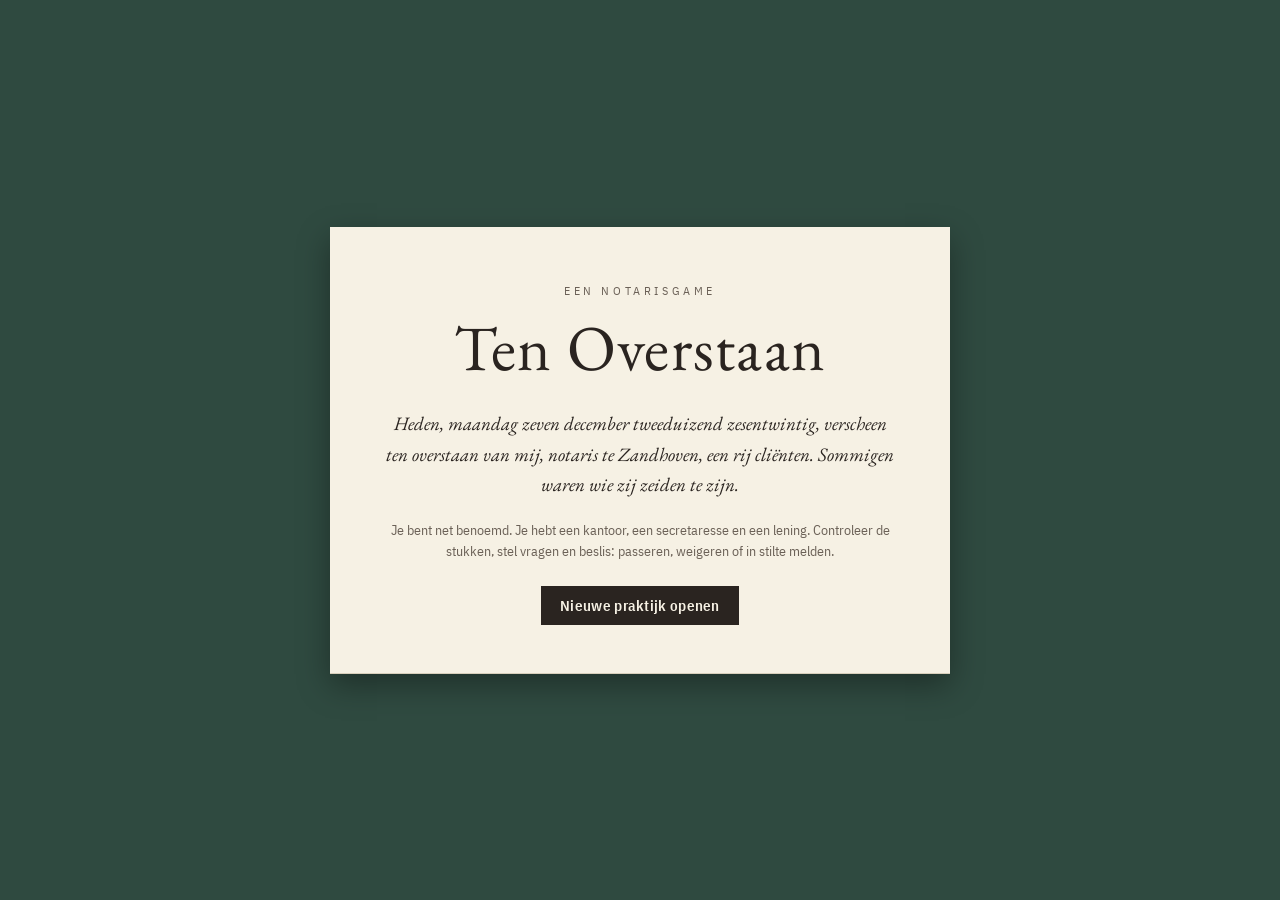
<file: index.html>
<!doctype html>
<html lang="nl">
<head>
  <meta charset="utf-8">
  <meta name="viewport" content="width=device-width, initial-scale=1">
  <title>Ten Overstaan</title>
  <meta name="description" content="Een droog-satirische notarisgame: controleer de stukken, passeer, weiger of meld.">
  <link rel="preconnect" href="https://fonts.googleapis.com">
  <link rel="preconnect" href="https://fonts.gstatic.com" crossorigin>
  <link href="https://fonts.googleapis.com/css2?family=EB+Garamond:ital,wght@0,400;0,600;1,400&family=Courier+Prime&family=IBM+Plex+Sans+Condensed:wght@400;600&display=swap" rel="stylesheet">
  <link rel="stylesheet" href="css/style.css">
</head>
<body>
  <div id="app"></div>
  <script type="module" src="js/main.js"></script>
</body>
</html>
</file>
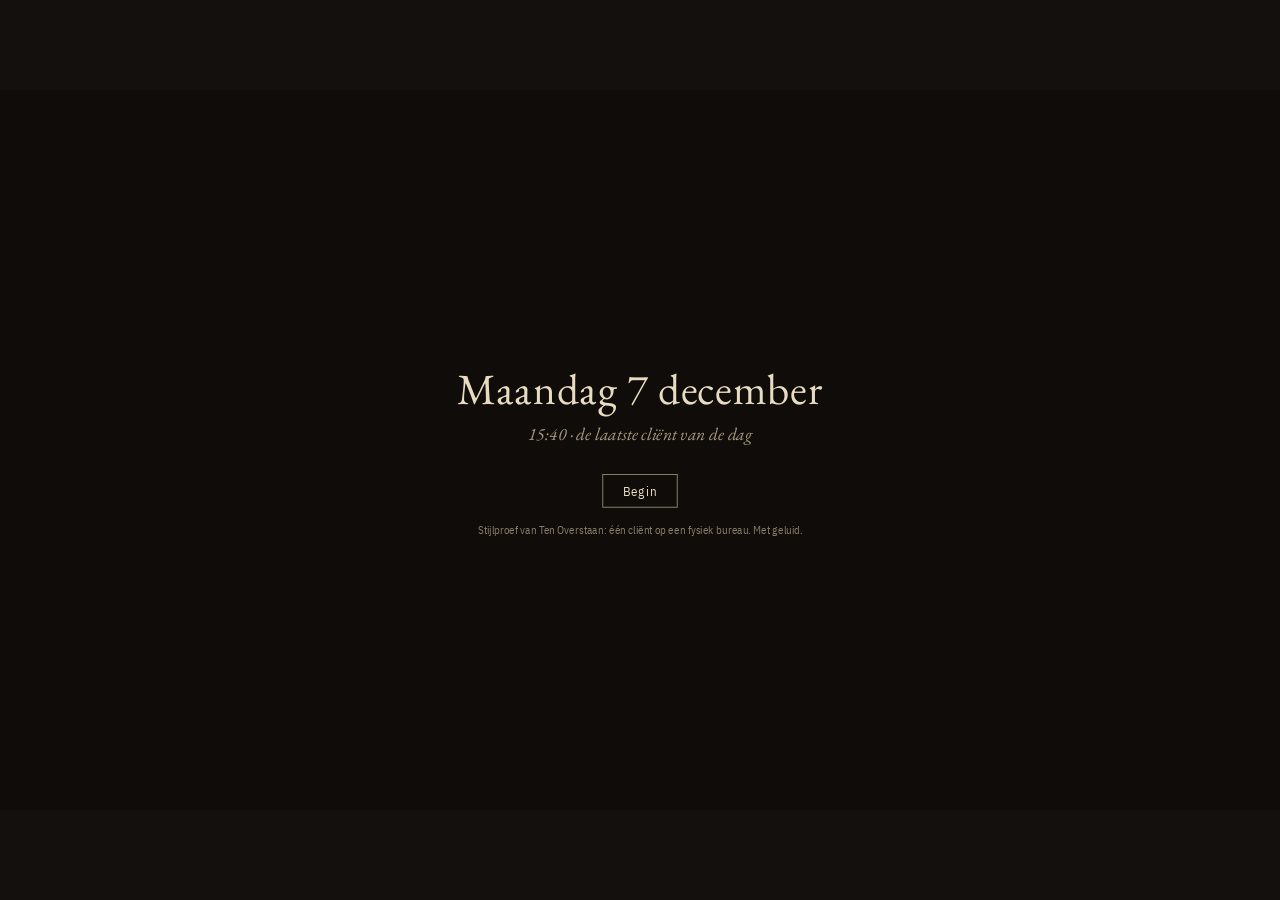
<file: proef.html>
<!doctype html>
<html lang="nl">
<head>
  <meta charset="utf-8">
  <meta name="viewport" content="width=device-width, initial-scale=1">
  <title>Ten Overstaan · stijlproef</title>
  <link rel="preconnect" href="https://fonts.googleapis.com">
  <link rel="preconnect" href="https://fonts.gstatic.com" crossorigin>
  <link href="https://fonts.googleapis.com/css2?family=EB+Garamond:ital,wght@0,400;0,600;1,400&family=Courier+Prime&family=Caveat:wght@500;700&family=IBM+Plex+Sans+Condensed:wght@400;600&display=swap" rel="stylesheet">
  <link rel="stylesheet" href="css/proef.css">
</head>
<body>
  <div id="viewport"><div id="stage"></div></div>
  <script type="module" src="js/proef.js"></script>
</body>
</html>
</file>
<file: css/style.css>
:root {
  --felt: #2f4a40;
  --felt-dark: #253b33;
  --wood: #3b2e24;
  --paper: #f6f1e4;
  --paper-2: #efe7d3;
  --ink: #2a2420;
  --ink-soft: #6b6157;
  --red: #b3261e;
  --blue: #1f3a5f;
  --green: #2f6b4a;
  --gold: #c9a24a;
  --serif: 'EB Garamond', Georgia, serif;
  --mono: 'Courier Prime', 'Courier New', monospace;
  --ui: 'IBM Plex Sans Condensed', 'Arial Narrow', sans-serif;
}
* { box-sizing: border-box; }
html, body { margin: 0; height: 100%; }
body { background: var(--felt); color: var(--ink); font-family: var(--ui); font-size: 15px; }
button { font-family: inherit; }
.mono { font-family: var(--mono); }
.muted { color: var(--ink-soft); font-style: italic; }
.small { font-size: 14px; color: var(--ink-soft); line-height: 1.5; }

/* ---------- algemene schermen ---------- */
.screen.center { min-height: 100vh; display: flex; align-items: center; justify-content: center; padding: 32px 16px; }
.paper { background: var(--paper); box-shadow: 0 1px 0 #d8cfbb, 0 12px 30px rgba(0,0,0,.35); padding: 36px 44px; position: relative; }
.doc-head { font-family: var(--ui); text-transform: uppercase; letter-spacing: .12em; font-size: 12px; font-weight: 600; color: var(--ink-soft); border-bottom: 1px solid #cfc5ae; padding-bottom: 6px; margin-bottom: 14px; }
.btn { background: var(--paper); border: 1.5px solid var(--ink); color: var(--ink); padding: 9px 18px; font-size: 15px; font-weight: 600; cursor: pointer; letter-spacing: .02em; }
.btn:hover:not(:disabled) { background: var(--paper-2); }
.btn.primary { background: var(--ink); color: var(--paper); }
.btn.primary:hover { background: #443a33; }
.btn.small { padding: 4px 10px; font-size: 13px; }
.btn:disabled { opacity: .4; cursor: default; }
.btns { display: flex; gap: 12px; flex-wrap: wrap; margin-top: 24px; }

.title-paper { max-width: 620px; text-align: center; padding: 56px 56px 48px; }
.kicker { font-family: var(--ui); text-transform: uppercase; letter-spacing: .3em; font-size: 12px; color: var(--ink-soft); margin: 0; }
.game-title { font-family: var(--serif); font-weight: 400; font-size: 64px; margin: 8px 0 20px; letter-spacing: .02em; }
.formula { font-family: var(--serif); font-size: 19px; line-height: 1.6; font-style: italic; }
.title-paper .btns { justify-content: center; }

.morning { display: grid; grid-template-columns: minmax(0, 1.4fr) minmax(0, 1fr); gap: 28px; max-width: 1000px; width: 100%; align-items: start; }
.newspaper { transform: rotate(-.6deg); }
.masthead { font-family: var(--serif); font-size: 42px; text-align: center; border-bottom: 3px double var(--ink); padding-bottom: 6px; }
.dateline { text-align: center; font-size: 12px; text-transform: uppercase; letter-spacing: .1em; color: var(--ink-soft); padding: 6px 0; border-bottom: 1px solid var(--ink); margin-bottom: 16px; }
.lead { font-family: var(--serif); font-size: 30px; line-height: 1.15; font-weight: 600; margin: 8px 0 14px; }
.sub { font-family: var(--serif); font-size: 21px; line-height: 1.2; font-weight: 600; color: var(--red); margin: 0 0 12px; }
.filler { font-family: var(--serif); font-size: 15px; color: var(--ink-soft); border-top: 1px solid #cfc5ae; padding-top: 10px; margin-bottom: 0; }
.circular { background: #f7efc9; transform: rotate(.8deg); }
.rule { font-family: var(--serif); font-size: 17px; line-height: 1.5; }
.rule.new { background: rgba(201,162,74,.25); padding: 8px 10px; }

/* ---------- kantoor ---------- */
.topbar { height: 52px; background: var(--wood); color: #eadfca; display: flex; align-items: center; gap: 28px; padding: 0 20px; font-size: 14px; border-bottom: 3px solid #2a2019; }
.tb-title { font-family: var(--serif); font-size: 18px; margin-right: auto; }
.tb-item b { color: #fff; margin-left: 4px; }
.meter { display: flex; align-items: center; gap: 8px; }
.bar { width: 120px; height: 10px; background: #1f1813; display: inline-block; position: relative; }
.bar span { position: absolute; inset: 0 auto 0 0; background: var(--gold); transition: width .4s; }
.bar span.hot { background: #d9473e; }

.office { display: grid; grid-template-columns: 340px minmax(0, 1fr); height: calc(100vh - 52px - 76px); }
.counter { background: var(--felt-dark); border-right: 3px solid #1c2c26; padding: 16px; display: flex; flex-direction: column; gap: 12px; overflow-y: auto; }
.portrait-wrap { display: flex; gap: 10px; align-items: flex-end; }
.frame { background: #e8dcc0; padding: 8px 8px 22px; box-shadow: 0 6px 14px rgba(0,0,0,.4); width: 170px; transform: rotate(-1deg); }
.frame .portrait { display: block; width: 100%; }
.frame.companion { width: 96px; transform: rotate(2deg); padding-bottom: 12px; opacity: .92; }
.nameplate { font-family: var(--serif); font-size: 20px; color: #f1e8d6; border-bottom: 1px solid #4c6359; padding-bottom: 6px; }
.dialogue { background: var(--paper); padding: 12px 14px; max-height: 260px; min-height: 120px; overflow-y: auto; font-family: var(--serif); font-size: 16.5px; line-height: 1.45; }
.say { margin: 0 0 10px; }
.say.jij { color: var(--blue); font-style: italic; }
.questions { display: flex; flex-direction: column; gap: 6px; }
.q { text-align: left; background: transparent; border: 1px solid #6f877c; color: #eef3ef; padding: 8px 10px; cursor: pointer; font-size: 14px; line-height: 1.3; }
.q:hover:not(:disabled) { background: rgba(255,255,255,.08); }
.q.asked { opacity: .45; }
.notes { background: #f7efc9; padding: 10px 12px; font-size: 14px; line-height: 1.35; }
.notes p { margin: 4px 0; color: var(--red); }
.notes p.muted { color: var(--ink-soft); }
.notes-head { font-weight: 600; text-transform: uppercase; letter-spacing: .1em; font-size: 11px; color: var(--ink-soft); }
.next { margin-top: 4px; }

.desk { padding: 22px 26px 40px; overflow-y: auto; }
.docs { display: grid; grid-template-columns: repeat(auto-fill, minmax(290px, 1fr)); gap: 22px; align-items: start; }
.doc { background: var(--paper); padding: 16px 18px 18px; box-shadow: 0 2px 0 #d3c9b3, 0 10px 20px rgba(0,0,0,.35); transform: rotate(var(--tilt)); transition: transform .15s; position: relative; }
.doc:hover { transform: rotate(0deg) translateY(-2px); z-index: 2; }
.rows { display: flex; flex-direction: column; gap: 6px; }
.row { display: grid; grid-template-columns: 110px minmax(0, 1fr); gap: 8px; align-items: baseline; font-size: 13px; }
.lbl { color: var(--ink-soft); font-size: 12px; }
.fld { font-family: var(--mono); font-size: 14px; color: #1d1a17; padding: 1px 3px; border-radius: 2px; }

.doc-akte { background: #fbf8f0; grid-column: span 2; }
.doc-akte .doc-head { text-align: center; font-family: var(--serif); font-size: 18px; text-transform: none; letter-spacing: .04em; color: var(--ink); }
.akte-text { font-family: var(--serif); font-size: 17px; line-height: 1.75; margin: 4px 0 18px; text-align: justify; }
.akte-text .fld { font-family: var(--serif); font-weight: 600; border-bottom: 1px dotted var(--ink-soft); border-radius: 0; padding: 0 1px; }
.sign { display: flex; justify-content: space-between; font-family: var(--serif); font-style: italic; color: var(--ink-soft); font-size: 14px; border-top: 1px solid #ddd3bf; padding-top: 8px; }

.doc-paspoort { background: #e7ecf2; }
.doc-paspoort .doc-head { background: var(--blue); color: #f0e6c8; margin: -16px -18px 12px; padding: 8px 18px; border: 0; }
.pp { display: grid; grid-template-columns: 92px minmax(0, 1fr); gap: 12px; }
.pp-photo .fld { display: block; padding: 0; }
.photo svg { display: block; width: 100%; filter: grayscale(.55) sepia(.25) contrast(1.05); }
.mrz { font-family: var(--mono); font-size: 11px; letter-spacing: .08em; color: #555; margin-top: 10px; white-space: nowrap; overflow: hidden; }
.doc-intake { background: #eef0ea; }
.doc-intake .doc-head { color: var(--green); }
.doc-grondboek { background: #e8efe1; }
.doc-grondboek .doc-head { color: var(--green); border-bottom: 2px solid var(--green); }
.doc-rub, .doc-handelsregister { background: #f3edd6; }
.doc-betaal { background: #fff; max-width: 300px; border-top: 1px dashed #aaa; }
.doc-betaal .fld { font-size: 13px; }
.doc-arts { background: #fbfbf7; }
.doc-arts .doc-head { font-family: var(--serif); font-style: italic; text-transform: none; font-size: 16px; letter-spacing: 0; }
.doc-circulaire { background: #f7efc9; }
.doc-circulaire .fld { font-family: var(--serif); font-size: 14.5px; line-height: 1.35; }
.doc-circulaire .row { grid-template-columns: 56px minmax(0, 1fr); }
.rule-row.new { background: rgba(201,162,74,.28); margin: 0 -6px; padding: 2px 6px; }
.doc-register { background: #e4e2dc; }
.doc-register .row { grid-template-columns: 80px minmax(0, 1fr); }
.doc-notulen { background: #fdfcf8; }

/* ---------- inspectiemodus ---------- */
.office.inspecting .desk { background: rgba(0,0,0,.18); }
.office.inspecting .fld { cursor: crosshair; outline: 1px dashed rgba(179,38,30,.45); outline-offset: 1px; }
.office.inspecting .fld:hover { background: rgba(255,214,90,.45); }
.fld.selected { background: rgba(255,214,90,.8) !important; outline: 2px solid #c58a00 !important; }
.fld.flagged { background: rgba(179,38,30,.14); box-shadow: inset 0 -2px 0 var(--red); }
.frame.klant.flagged { outline: 3px solid var(--red); }
.office.inspecting .frame.klant { cursor: crosshair; outline: 2px dashed rgba(255,220,120,.8); outline-offset: 3px; }
.frame.klant.selected { outline: 3px solid #f2c14e !important; }

/* ---------- stempels ---------- */
.stampbar { height: 76px; background: var(--wood); border-top: 3px solid #2a2019; display: flex; align-items: center; gap: 18px; padding: 0 20px; }
.inspect-btn { background: #eadfca; }
.inspect-btn.on { background: #f2c14e; border-color: #7a5600; }
kbd { font-family: var(--mono); font-size: 11px; background: rgba(0,0,0,.1); padding: 1px 5px; margin-left: 6px; }
.hint { color: #d9ccb5; font-size: 14px; flex: 1; line-height: 1.3; }
.stamps { display: flex; gap: 10px; }
.stamp { font-family: var(--serif); font-size: 16px; font-weight: 600; text-transform: uppercase; letter-spacing: .06em; background: var(--paper); padding: 10px 14px; cursor: pointer; border: 3px double; transform: rotate(-1.5deg); }
.stamp:nth-child(even) { transform: rotate(1.2deg); }
.stamp:hover:not(:disabled) { transform: rotate(0) scale(1.04); }
.stamp:disabled { opacity: .35; cursor: default; }
.st-passeren, .st-passeren_melden { color: var(--blue); border-color: var(--blue); }
.st-weigeren, .st-weigeren_melden { color: var(--red); border-color: var(--red); }

.stamp-mark { position: absolute; right: 26px; bottom: 30px; font-family: var(--serif); font-size: 34px; font-weight: 600; text-transform: uppercase; letter-spacing: .08em; border: 4px double; padding: 4px 16px; transform: rotate(-11deg); opacity: .85; animation: thump .25s ease-out; pointer-events: none; text-align: center; mix-blend-mode: multiply; }
.stamp-mark small { display: block; font-size: 13px; letter-spacing: .1em; }
.stamp-mark.ok { color: var(--blue); border-color: var(--blue); }
.stamp-mark.no { color: var(--red); border-color: var(--red); }
.stamp-mark.big { position: static; display: block; width: fit-content; margin: 4px auto 28px; }
.ending { text-align: left; }
.ending .btn { display: block; margin: 0 auto; }
@keyframes thump { from { transform: rotate(-11deg) scale(1.8); opacity: 0; } to { transform: rotate(-11deg) scale(1); opacity: .85; } }

.tip { background: var(--paper); border-left: 5px solid var(--gold); padding: 12px 16px; margin-bottom: 20px; font-size: 15px; line-height: 1.45; max-width: 900px; }
.tip .btn { margin-left: 8px; }
.scene-note { color: #b9c7bf; font-family: var(--serif); font-style: italic; font-size: 20px; padding: 40px; }

.toast { position: fixed; left: 50%; bottom: 96px; transform: translateX(-50%) translateY(20px); background: var(--ink); color: var(--paper); padding: 12px 20px; font-size: 17px; box-shadow: 0 6px 18px rgba(0,0,0,.4); opacity: 0; transition: all .2s; pointer-events: none; max-width: 80vw; }
.toast.show { opacity: 1; transform: translateX(-50%); }
.toast.bad { background: var(--red); }

/* ---------- afrekening, rapport, einde ---------- */
.ledger, .report, .ending { width: 100%; max-width: 640px; }
.ledger table, .stats { width: 100%; border-collapse: collapse; font-family: var(--serif); font-size: 17px; margin-bottom: 22px; }
td { padding: 5px 0; border-bottom: 1px dotted #cfc5ae; }
td.num { text-align: right; font-family: var(--mono); font-size: 15px; white-space: nowrap; }
tr.cost td { color: #6a4a40; }
tr.total td { font-weight: 600; border-bottom: 1px solid var(--ink); }
td.neg { color: var(--red); font-weight: 600; }
.mail { display: flex; flex-direction: column; gap: 8px; margin-bottom: 22px; }
.letter { margin: 0; background: #fff; padding: 10px 12px; font-family: var(--serif); font-size: 16px; line-height: 1.4; border-left: 3px solid #cfc5ae; }
.report { font-family: var(--serif); font-size: 17px; line-height: 1.5; }
.report li { margin-bottom: 6px; }
.verdict { font-family: var(--serif); font-weight: 400; font-size: 44px; margin: 6px 0 12px; }
.ending .formula { font-style: normal; }

@media (max-width: 900px) {
  .office { grid-template-columns: 1fr; height: auto; }
  .counter { border-right: 0; }
  .doc-akte { grid-column: auto; }
  .stampbar { height: auto; flex-wrap: wrap; padding: 12px 16px; }
  .morning { grid-template-columns: 1fr; }
  .topbar { flex-wrap: wrap; height: auto; padding: 8px 16px; gap: 12px; }
  .paper { padding: 24px 20px; }
  .game-title { font-size: 46px; }
}

/* paspoort: label boven waarde, zodat niets over de rand loopt */
.doc-paspoort .row { grid-template-columns: 1fr; gap: 0; }
.doc-paspoort .rows { gap: 4px; }
.doc-paspoort .lbl { font-size: 11px; }
.fld { overflow-wrap: anywhere; }
.hint { overflow: hidden; max-height: 2.6em; }
@media (max-width: 1279px) {
  .hint { display: none; }
  .stamps { margin-left: auto; }
  .stamp { padding: 9px 10px; font-size: 14px; }
  .office { grid-template-columns: 300px minmax(0, 1fr); }
  .frame { width: 140px; }
  .docs { grid-template-columns: repeat(auto-fill, minmax(260px, 1fr)); gap: 18px; }
  .row { grid-template-columns: 92px minmax(0, 1fr); }
}
</file>
<file: css/proef.css>
:root {
  --ink: #241e1a;
  --ink-soft: #6b6157;
  --paper: #f5efe1;
  --red: #a8231c;
  --blue: #1d3a63;
  --gold: #c8a24c;
  --serif: 'EB Garamond', Georgia, serif;
  --mono: 'Courier Prime', 'Courier New', monospace;
  --hand: 'Caveat', 'Segoe Print', cursive;
  --ui: 'IBM Plex Sans Condensed', 'Arial Narrow', sans-serif;
}
* { box-sizing: border-box; }
html, body { margin: 0; height: 100%; background: #14100d; overflow: hidden; }
body { font-family: var(--ui); color: var(--ink); -webkit-font-smoothing: antialiased; }
#viewport { position: fixed; inset: 0; display: flex; align-items: center; justify-content: center; }
#stage { position: relative; width: 1600px; height: 900px; transform-origin: center center; overflow: hidden; user-select: none; flex: none; }

/* ---------- wand en kantoor ---------- */
.wall { position: absolute; inset: 0 0 auto 0; height: 352px;
  background:
    linear-gradient(180deg, rgba(0,0,0,.25), rgba(0,0,0,0) 30%, rgba(0,0,0,.35)),
    repeating-linear-gradient(90deg, #3d4a44 0 38px, #39463f 38px 40px, #3b4842 40px 78px, #36433d 78px 80px);
}
.wainscot { position: absolute; left: 0; right: 0; top: 210px; height: 92px; background: linear-gradient(#4a3828, #3a2b1e); box-shadow: inset 0 2px 0 #5c4632, inset 0 -3px 6px rgba(0,0,0,.4); }
.wainscot::before { content: ''; position: absolute; inset: 14px 0; background: repeating-linear-gradient(90deg, transparent 0 150px, rgba(0,0,0,.25) 150px 153px, transparent 153px 160px); }

.window { position: absolute; left: 70px; top: 34px; width: 290px; height: 210px; border: 12px solid #2c2119; box-shadow: inset 0 0 0 3px #4a3828, 0 8px 18px rgba(0,0,0,.5); overflow: hidden; background: linear-gradient(#6f7f91 0%, #a9a7a0 60%, #c9b28c 100%); }
.window svg { position: absolute; inset: 0; width: 100%; height: 100%; }
.window::after { content: ''; position: absolute; left: 50%; top: 0; bottom: 0; width: 8px; margin-left: -4px; background: #2c2119; box-shadow: 0 0 0 0 transparent; }
.window .bar-h { position: absolute; left: 0; right: 0; top: 50%; height: 8px; margin-top: -4px; background: #2c2119; z-index: 2; }

.clock { position: absolute; left: 1215px; top: 40px; width: 92px; height: 92px; border-radius: 50%; background: #efe6d2; border: 7px solid #2c2119; box-shadow: 0 6px 14px rgba(0,0,0,.45); }
.clock .hand { position: absolute; left: 50%; bottom: 50%; width: 3px; margin-left: -1.5px; background: var(--ink); transform-origin: bottom center; border-radius: 2px; }
.clock .hand.h { height: 22px; }
.clock .hand.m { height: 32px; width: 2px; }
.clock .pin { position: absolute; left: 50%; top: 50%; width: 8px; height: 8px; margin: -4px; border-radius: 50%; background: var(--ink); }
.clock-label { position: absolute; left: 1188px; top: 144px; width: 146px; text-align: center; font-family: var(--serif); font-style: italic; color: #cdbfa5; font-size: 15px; }

.door { position: absolute; left: 1390px; top: 26px; width: 170px; height: 300px; background: linear-gradient(90deg, #4a3626, #5a4330 50%, #4a3626); border: 6px solid #2a1f17; transform-origin: left center; transition: transform .6s ease; box-shadow: inset 0 0 20px rgba(0,0,0,.5); }
.door .door-glass { position: absolute; left: 22px; right: 22px; top: 24px; height: 120px; background: linear-gradient(160deg, rgba(220,230,235,.35), rgba(150,170,180,.15)); border: 4px solid #2a1f17; }
.door .door-glass span { position: absolute; inset: 0; display: flex; align-items: center; justify-content: center; font-family: var(--serif); color: rgba(240,230,200,.8); font-size: 14px; letter-spacing: .1em; text-align: center; line-height: 1.2; }
.door .knob { position: absolute; right: 14px; top: 160px; width: 14px; height: 14px; border-radius: 50%; background: var(--gold); box-shadow: 0 2px 3px rgba(0,0,0,.6); }
.door.open { transform: perspective(900px) rotateY(-62deg); }

.nameplate { position: absolute; left: 600px; top: 18px; width: 400px; text-align: center; z-index: 6; pointer-events: none; }
.nameplate span { display: inline-block; background: linear-gradient(#d7b85f, #a88634); color: #2b2210; font-family: var(--serif); font-size: 15px; letter-spacing: .14em; text-transform: uppercase; padding: 4px 16px; box-shadow: 0 2px 4px rgba(0,0,0,.5); }

/* cliënt achter het glas */
.client { position: absolute; left: 640px; top: 58px; width: 230px; height: 300px; z-index: 3; transition: left 1.6s cubic-bezier(.45,.05,.4,1), opacity .4s; cursor: default; }
.client svg { width: 100%; height: 100%; display: block; }
.client.idle svg { animation: breathe 4.5s ease-in-out infinite; transform-origin: 50% 100%; }
.client.walking svg { animation: bob .45s ease-in-out infinite; }
@keyframes breathe { 50% { transform: scaleY(1.012) translateY(-1px); } }
@keyframes bob { 50% { transform: translateY(-6px); } }

.glass { position: absolute; left: 430px; top: 40px; width: 720px; height: 262px; z-index: 4; pointer-events: none;
  background: linear-gradient(115deg, rgba(255,255,255,.07) 0 18%, rgba(255,255,255,.16) 18% 21%, rgba(255,255,255,.04) 21% 62%, rgba(255,255,255,.11) 62% 64%, rgba(255,255,255,.03) 64%);
  border: 10px solid #2c2119; border-bottom: 0; box-shadow: inset 0 0 40px rgba(180,200,210,.08); }
.glass .hole { position: absolute; left: 50%; bottom: 46px; width: 80px; height: 80px; margin-left: -40px; border-radius: 50%; border: 2px solid rgba(220,230,235,.25); background: repeating-radial-gradient(circle, transparent 0 6px, rgba(220,230,235,.12) 6px 7px); }

.counter { position: absolute; left: 0; right: 0; top: 302px; height: 56px; z-index: 5;
  background: linear-gradient(#7a5638, #5e4029 55%, #3f2a1b); box-shadow: 0 6px 10px rgba(0,0,0,.55), inset 0 2px 0 #9a7150; }
.counter.drop-ok { box-shadow: 0 6px 10px rgba(0,0,0,.55), inset 0 0 0 3px #e7c56a, inset 0 2px 0 #9a7150; }
.counter-label { position: absolute; left: 50%; top: 18px; transform: translateX(-50%); font-family: var(--serif); font-style: italic; color: rgba(255,230,180,.0); font-size: 16px; transition: color .2s; pointer-events: none; }
.counter.drop-ok .counter-label { color: rgba(255,230,180,.9); }

/* spraakballon */
.bubble { position: absolute; left: 900px; top: 70px; width: 280px; min-height: 60px; z-index: 6; background: var(--paper); padding: 14px 16px 18px; font-family: var(--serif); font-size: 19px; line-height: 1.35; box-shadow: 0 6px 16px rgba(0,0,0,.45); cursor: pointer; opacity: 0; transform: translateY(6px); transition: opacity .25s, transform .25s; }
.bubble.show { opacity: 1; transform: none; }
.bubble::before { content: ''; position: absolute; left: -14px; top: 26px; border: 8px solid transparent; border-right: 14px solid var(--paper); border-left: 0; }
.bubble .who { display: block; font-family: var(--ui); font-size: 12px; letter-spacing: .12em; text-transform: uppercase; color: var(--ink-soft); margin-bottom: 4px; }
.bubble .more { position: absolute; right: 10px; bottom: 4px; font-size: 12px; color: var(--ink-soft); animation: blink 1s steps(2) infinite; }
.bubble.me { left: 360px; background: #e6edf3; }
.bubble.me::before { left: auto; right: -14px; border-right: 0; border-left: 14px solid #e6edf3; }
@keyframes blink { 50% { opacity: 0; } }

/* ---------- bureau ---------- */
.desk { position: absolute; left: 0; right: 0; top: 352px; bottom: 0;
  background:
    radial-gradient(ellipse 900px 520px at 22% 10%, rgba(255,214,150,.22), transparent 70%),
    radial-gradient(ellipse 1400px 700px at 50% 120%, rgba(0,0,0,.55), transparent 60%),
    repeating-linear-gradient(178deg, rgba(0,0,0,.06) 0 3px, rgba(255,255,255,.02) 3px 7px, rgba(0,0,0,.04) 7px 13px),
    linear-gradient(#6a472d, #57391f);
}
.desk::after { content: ''; position: absolute; inset: 0; opacity: .35; mix-blend-mode: multiply; pointer-events: none;
  background-image: url("data:image/svg+xml,%3Csvg xmlns='http://www.w3.org/2000/svg' width='400' height='400'%3E%3Cfilter id='n'%3E%3CfeTurbulence type='fractalNoise' baseFrequency='.012 .35' numOctaves='3' seed='4'/%3E%3CfeColorMatrix values='0 0 0 0 .3 0 0 0 0 .18 0 0 0 0 .08 0 0 0 .9 0'/%3E%3C/filter%3E%3Crect width='400' height='400' filter='url(%23n)'/%3E%3C/svg%3E"); }
.blotter { position: absolute; left: 36px; top: 380px; width: 1150px; height: 500px; background: linear-gradient(#2f4b3e, #284034); border-radius: 3px; box-shadow: inset 0 0 0 2px rgba(255,255,255,.04), inset 0 0 50px rgba(0,0,0,.45), 0 2px 0 rgba(0,0,0,.4); }
.blotter::before, .blotter::after { content: ''; position: absolute; top: -4px; bottom: -4px; width: 44px; background: linear-gradient(90deg, #3b2617, #563823, #3b2617); border-radius: 3px; box-shadow: 0 2px 4px rgba(0,0,0,.5); }
.blotter::before { left: -6px; }
.blotter::after { right: -6px; }

/* ---------- papieren ---------- */
.paper { position: absolute; z-index: 10; cursor: grab; background: var(--paper); color: var(--ink);
  box-shadow: 0 1px 1px rgba(0,0,0,.25), 0 6px 14px rgba(0,0,0,.35), 0 0 0 .5px rgba(0,0,0,.08);
  transition: box-shadow .15s, transform .15s; transform: rotate(var(--r, 0deg)); }
.paper::before { content: ''; position: absolute; inset: 0; pointer-events: none; opacity: .5;
  background: radial-gradient(ellipse at 20% 0%, rgba(255,255,255,.5), transparent 60%), radial-gradient(ellipse at 100% 100%, rgba(120,90,50,.12), transparent 60%); }
.paper.lift { cursor: grabbing; box-shadow: 0 2px 2px rgba(0,0,0,.2), 0 22px 40px rgba(0,0,0,.45); transform: rotate(var(--r, 0deg)) scale(1.025); }
.paper.arrive { animation: slidein .55s cubic-bezier(.2,.8,.3,1) both; }
@keyframes slidein { from { transform: translateY(-140px) rotate(-6deg); opacity: 0; } }
.paper h3 { margin: 0 0 10px; font-family: var(--ui); font-size: 12px; letter-spacing: .14em; text-transform: uppercase; color: var(--ink-soft); font-weight: 600; border-bottom: 1px solid rgba(0,0,0,.15); padding-bottom: 6px; }
.row { display: grid; grid-template-columns: 104px 1fr; gap: 8px; align-items: baseline; margin-bottom: 7px; font-size: 13px; }
.lbl { color: var(--ink-soft); font-size: 12px; }
.fld { font-family: var(--mono); font-size: 15px; padding: 0 3px; border-radius: 2px; position: relative; }

.intake { width: 330px; padding: 18px 20px 14px; background: #eef0e8; }
.intake h3 { color: #2f6b4a; }
.intake .fld { font-size: 16px; }

.akte { width: 520px; padding: 26px 34px 30px; background: #fbf7ec; }
.akte .title { text-align: center; font-family: var(--serif); font-size: 24px; letter-spacing: .04em; margin-bottom: 4px; }
.akte .sub { text-align: center; font-family: var(--ui); font-size: 11px; letter-spacing: .2em; text-transform: uppercase; color: var(--ink-soft); margin-bottom: 16px; }
.akte p { font-family: var(--serif); font-size: 17.5px; line-height: 1.75; margin: 0 0 14px; text-align: justify; hyphens: auto; }
.akte .fld { font-family: var(--serif); font-weight: 600; font-size: 17.5px; border-bottom: 1px dotted rgba(0,0,0,.4); border-radius: 0; padding: 0 1px; }
.akte .sign { display: flex; justify-content: space-between; margin-top: 26px; font-family: var(--serif); font-style: italic; color: var(--ink-soft); font-size: 14px; }
.akte .sign div { border-top: 1px solid rgba(0,0,0,.3); padding-top: 4px; width: 42%; }
.akte .zone { position: absolute; left: 40px; right: 40px; bottom: 54px; height: 90px; border: 2px dashed transparent; border-radius: 6px; pointer-events: none; transition: border-color .2s; }
.akte.stamp-target .zone { border-color: rgba(231,197,106,.9); }

.circ { width: 300px; padding: 16px 18px; background: #f3e7b8; }
.circ .rule { font-family: var(--serif); font-size: 15.5px; line-height: 1.4; }
.circ .fld { font-family: var(--serif); font-size: 16px; }
.circ .pin { position: absolute; left: 50%; top: -6px; width: 14px; height: 14px; margin-left: -7px; border-radius: 50%; background: radial-gradient(circle at 35% 35%, #e46a5e, #8e1d16); box-shadow: 0 2px 3px rgba(0,0,0,.5); }

/* paspoort: dicht boekje of open spread */
.passport { width: 210px; height: 290px; background: transparent; box-shadow: none; }
.passport .cover { position: absolute; inset: 0; border-radius: 6px 10px 10px 6px; background: linear-gradient(90deg, #142a49 0 10px, #1d3a63 10px); box-shadow: 0 2px 2px rgba(0,0,0,.3), 0 10px 20px rgba(0,0,0,.45), inset -3px 0 6px rgba(0,0,0,.3); display: flex; flex-direction: column; align-items: center; justify-content: center; color: #d9bf72; font-family: var(--serif); text-align: center; gap: 14px; letter-spacing: .14em; }
.passport .cover .crest { width: 74px; height: 74px; }
.passport .cover small { font-size: 12px; letter-spacing: .3em; }
.passport .cover .tap { position: absolute; bottom: 12px; font-family: var(--ui); font-size: 11px; letter-spacing: .08em; color: rgba(217,191,114,.6); }
.passport.open { width: 470px; height: 300px; }
.passport .spread { position: absolute; inset: 0; display: none; grid-template-columns: 1fr 1fr; border-radius: 4px; overflow: hidden; box-shadow: 0 2px 2px rgba(0,0,0,.3), 0 12px 24px rgba(0,0,0,.45); }
.passport.open .cover { display: none; }
.passport.open .spread { display: grid; }
.passport .page { position: relative; padding: 16px 16px 12px; background: repeating-linear-gradient(45deg, #e8eef3 0 6px, #e2e9ef 6px 12px); }
.passport .page:first-child { box-shadow: inset -12px 0 14px -10px rgba(0,0,0,.35); }
.passport .page:last-child { box-shadow: inset 12px 0 14px -10px rgba(0,0,0,.35); }
.passport .page h3 { color: var(--blue); border-color: rgba(29,58,99,.3); }
.passport .photo { width: 120px; display: block; margin: 0 auto 8px; padding: 0; }
.passport .photo svg { display: block; width: 100%; filter: grayscale(.6) sepia(.25) contrast(1.05); border: 1px solid rgba(0,0,0,.25); }
.passport .page .row { grid-template-columns: 1fr; gap: 0; margin-bottom: 5px; }
.passport .page .lbl { font-size: 10px; letter-spacing: .08em; text-transform: uppercase; }
.passport .mrz { position: absolute; left: 12px; right: 12px; bottom: 10px; font-family: var(--mono); font-size: 11px; letter-spacing: .06em; color: #555; white-space: nowrap; overflow: hidden; }
.passport .close { position: absolute; right: 8px; top: 6px; font-size: 11px; color: var(--blue); cursor: pointer; font-family: var(--ui); }

/* ---------- gereedschap rechts ---------- */
.rack { position: absolute; left: 1220px; top: 384px; width: 350px; height: 118px; background: linear-gradient(#4b321f, #3a2617); border-radius: 4px; box-shadow: 0 6px 12px rgba(0,0,0,.45), inset 0 2px 0 #6a4a30; }
.rack-label { position: absolute; left: 12px; bottom: 6px; font-family: var(--serif); font-style: italic; color: #c9b08a; font-size: 13px; }
.stamp { position: absolute; top: 10px; width: 92px; height: 92px; cursor: grab; z-index: 20; }
.stamp .knob { position: absolute; left: 31px; top: 0; width: 30px; height: 30px; border-radius: 50%; background: radial-gradient(circle at 35% 30%, #7d5a3c, #3b2617); box-shadow: 0 3px 4px rgba(0,0,0,.5); }
.stamp .neck { position: absolute; left: 40px; top: 26px; width: 12px; height: 24px; background: linear-gradient(90deg, #3b2617, #6b4a30, #3b2617); }
.stamp .base { position: absolute; left: 8px; top: 48px; width: 76px; height: 30px; border-radius: 3px; background: linear-gradient(#6b4a30, #4b321f); box-shadow: 0 4px 6px rgba(0,0,0,.5); }
.stamp .rubber { position: absolute; left: 10px; top: 76px; width: 72px; height: 8px; border-radius: 0 0 3px 3px; }
.stamp.pass .rubber { background: var(--blue); }
.stamp.refuse .rubber { background: var(--red); }
.stamp .tag { position: absolute; left: 0; right: 0; top: 54px; text-align: center; font-family: var(--serif); font-size: 12px; letter-spacing: .1em; text-transform: uppercase; color: #ead7b4; }
.stamp.lift { cursor: grabbing; filter: drop-shadow(0 18px 14px rgba(0,0,0,.5)); }
.stamp.home { transition: left .3s, top .3s; }

.impression { position: absolute; z-index: 1; pointer-events: none; font-family: var(--serif); font-weight: 600; text-transform: uppercase; letter-spacing: .1em; font-size: 30px; padding: 4px 16px; border: 4px double; border-radius: 4px; mix-blend-mode: multiply; opacity: .82; animation: thump .22s ease-out both; text-align: center; line-height: 1.1; }
.impression small { display: block; font-size: 11px; letter-spacing: .16em; font-weight: 400; }
.impression.pass { color: var(--blue); border-color: var(--blue); }
.impression.refuse { color: var(--red); border-color: var(--red); }
@keyframes thump { from { transform: rotate(var(--r)) scale(1.6); opacity: 0; } to { transform: rotate(var(--r)) scale(1); opacity: .82; } }

.lot-pad { position: absolute; left: 1222px; top: 520px; width: 150px; height: 96px; z-index: 12; }
.lot-pad .sheet { position: absolute; inset: 0; background: #f6e27a; padding: 10px 12px; font-family: var(--ui); font-size: 11px; letter-spacing: .06em; text-transform: uppercase; color: #5a4a10; box-shadow: 0 2px 3px rgba(0,0,0,.35); }
.lot-pad .sheet b { display: block; font-family: var(--serif); font-size: 17px; text-transform: none; letter-spacing: 0; color: #3a300a; margin-top: 4px; }
.lot-pad .sheet:nth-child(1) { transform: rotate(-3deg) translate(-3px, 3px); }
.lot-pad .sheet:nth-child(2) { transform: rotate(2deg) translate(2px, 1px); }
.lot-slip { cursor: grab; z-index: 13; }
.tray { position: absolute; left: 1392px; top: 512px; width: 178px; height: 112px; background: linear-gradient(#2b2b2b, #1c1c1c); border-radius: 4px; box-shadow: inset 0 10px 14px rgba(0,0,0,.6), 0 4px 6px rgba(0,0,0,.5); cursor: pointer; }
.tray .lip { position: absolute; left: -4px; right: -4px; bottom: -4px; height: 30px; background: linear-gradient(#444, #2a2a2a); border-radius: 3px; box-shadow: 0 3px 5px rgba(0,0,0,.5); display: flex; align-items: center; justify-content: center; font-family: var(--ui); font-size: 11px; letter-spacing: .12em; text-transform: uppercase; color: #cfcfcf; }
.tray .count { position: absolute; left: 0; right: 0; top: 18px; text-align: center; font-family: var(--hand); font-size: 24px; color: #f6e27a; }
.tray.drop-ok { box-shadow: inset 0 10px 14px rgba(0,0,0,.6), 0 0 0 3px #e7c56a; }

.notepad { position: absolute; left: 1222px; top: 636px; width: 356px; height: 256px; background: #fbf8ee; z-index: 8; padding: 30px 18px 10px 44px; overflow: hidden;
  background-image: linear-gradient(90deg, transparent 34px, rgba(200,60,60,.45) 34px 35px, transparent 35px), repeating-linear-gradient(transparent 0 22px, rgba(60,100,160,.25) 22px 23px);
  background-position: 0 0, 0 30px; box-shadow: 0 2px 2px rgba(0,0,0,.25), 0 8px 16px rgba(0,0,0,.35); transform: rotate(1.2deg); font-family: var(--hand); font-size: 19px; line-height: 23px; overflow-y: auto; scrollbar-width: thin; }
.notepad::before { content: ''; position: absolute; left: 0; right: 0; top: 0; height: 18px; background: repeating-linear-gradient(90deg, #333 0 6px, transparent 6px 22px); opacity: .7; }
.notepad .head { font-weight: 700; color: var(--ink); }
.notepad .found { color: var(--red); }
.notepad .q { color: var(--blue); cursor: pointer; }
.notepad .q:hover { text-decoration: underline; }
.notepad .q.asked { color: #8a96a8; text-decoration: line-through; cursor: default; }
.notepad .empty { color: #9a9286; }

.loupe-btn { position: absolute; left: 1118px; top: 818px; width: 54px; height: 54px; border-radius: 50%; z-index: 30; cursor: pointer; border: 0; background: radial-gradient(circle at 40% 35%, #f4f0e6, #cfc6b2); box-shadow: 0 4px 8px rgba(0,0,0,.5), inset 0 0 0 4px #2c2119; display: flex; align-items: center; justify-content: center; }
.loupe-btn svg { width: 30px; height: 30px; }
.loupe-btn.on { background: radial-gradient(circle at 40% 35%, #ffe7a3, #e2b44a); }
.loupe-hint { position: absolute; left: 905px; top: 826px; width: 200px; text-align: right; font-family: var(--hand); font-size: 20px; color: #f3dfae; z-index: 30; pointer-events: none; opacity: .85; }

/* ---------- inspectie ---------- */
#stage.inspect .desk-shade { opacity: 1; }
.desk-shade { position: absolute; inset: 352px 0 0 0; background: rgba(10,14,12,.45); opacity: 0; transition: opacity .25s; pointer-events: none; z-index: 9; }
#stage.inspect .paper { cursor: default; }
#stage.inspect .fld, #stage.inspect .client { cursor: crosshair; }
#stage.inspect .fld:hover { background: rgba(255,214,90,.55); }
#stage.inspect .client:hover { filter: drop-shadow(0 0 8px rgba(255,214,90,.9)); }
.fld.sel { background: rgba(255,214,90,.85) !important; box-shadow: 0 0 0 2px #c58a00; }
.fld.flag { background: rgba(168,35,28,.12); box-shadow: inset 0 -2px 0 var(--red); }
.client.sel { filter: drop-shadow(0 0 10px rgba(255,214,90,1)); }
.threads { position: absolute; inset: 0; z-index: 40; pointer-events: none; overflow: visible; }
.threads line { stroke: var(--red); stroke-width: 3; stroke-linecap: round; filter: drop-shadow(0 2px 2px rgba(0,0,0,.4)); }
.threads line.miss { stroke: #d8d0c0; stroke-dasharray: 6 6; }
.threads circle { fill: var(--red); }
.threads .tag rect { fill: var(--red); }
.threads .tag text { fill: #fff; font-family: var(--ui); font-size: 13px; }

/* ---------- overig ---------- */
.sticky { position: absolute; left: 905px; top: 382px; width: 250px; z-index: 35; background: #fbe98a; padding: 14px 16px 12px; font-family: var(--hand); font-size: 20px; line-height: 1.15; box-shadow: 0 2px 2px rgba(0,0,0,.2), 0 10px 18px rgba(0,0,0,.35); transform: rotate(-2.5deg); }
.sticky b { font-weight: 700; }
.sticky button { margin-top: 8px; font-family: var(--ui); font-size: 12px; background: transparent; border: 1px solid #7a6a20; padding: 3px 8px; cursor: pointer; }
.mute { position: absolute; left: 14px; bottom: 12px; z-index: 50; background: rgba(0,0,0,.35); color: #e8dcc0; border: 0; border-radius: 4px; padding: 6px 10px; font-family: var(--ui); font-size: 13px; cursor: pointer; }
.toast { position: absolute; left: 50%; top: 372px; transform: translate(-50%, -8px); z-index: 60; background: rgba(28,22,18,.92); color: #f2e8d4; padding: 10px 18px; font-size: 17px; opacity: 0; transition: opacity .2s, transform .2s; pointer-events: none; border-left: 4px solid var(--gold); }
.toast.show { opacity: 1; transform: translate(-50%, 0); }
.toast.bad { border-left-color: #e0574d; }

.curtain { position: absolute; inset: 0; z-index: 100; background: #0f0c0a; display: flex; flex-direction: column; align-items: center; justify-content: center; color: #e8dcc0; transition: opacity .9s; }
.curtain.gone { opacity: 0; pointer-events: none; }
.curtain .day { font-family: var(--serif); font-size: 54px; letter-spacing: .02em; }
.curtain .time { font-family: var(--serif); font-style: italic; font-size: 22px; color: #a89a80; margin-top: 6px; }
.curtain button { margin-top: 36px; font-family: var(--ui); font-size: 16px; letter-spacing: .08em; background: transparent; color: #e8dcc0; border: 1px solid #a89a80; padding: 10px 24px; cursor: pointer; }
.curtain button:hover { background: rgba(255,255,255,.06); }
.curtain .note { margin-top: 18px; font-size: 14px; color: #8a7e6a; max-width: 520px; text-align: center; line-height: 1.5; }

.evening { position: absolute; inset: 0; z-index: 90; background: rgba(15,12,10,.82); display: flex; align-items: center; justify-content: center; opacity: 0; transition: opacity .8s; pointer-events: none; }
.evening.show { opacity: 1; pointer-events: auto; }
.letter { width: 640px; background: var(--paper); padding: 40px 48px; box-shadow: 0 20px 50px rgba(0,0,0,.6); transform: rotate(-.8deg); font-family: var(--serif); font-size: 18px; line-height: 1.55; }
.letter h2 { font-family: var(--ui); font-size: 13px; letter-spacing: .16em; text-transform: uppercase; color: var(--ink-soft); font-weight: 600; margin: 0 0 18px; border-bottom: 1px solid rgba(0,0,0,.2); padding-bottom: 8px; }
.letter p { margin: 0 0 12px; }
.letter .verdict { font-size: 28px; margin-bottom: 14px; }
.letter .btns { display: flex; gap: 12px; margin-top: 22px; }
.letter button, .letter a { font-family: var(--ui); font-size: 15px; font-weight: 600; padding: 9px 18px; border: 1.5px solid var(--ink); background: var(--paper); color: var(--ink); cursor: pointer; text-decoration: none; }
.letter button.primary { background: var(--ink); color: var(--paper); }
</file>
